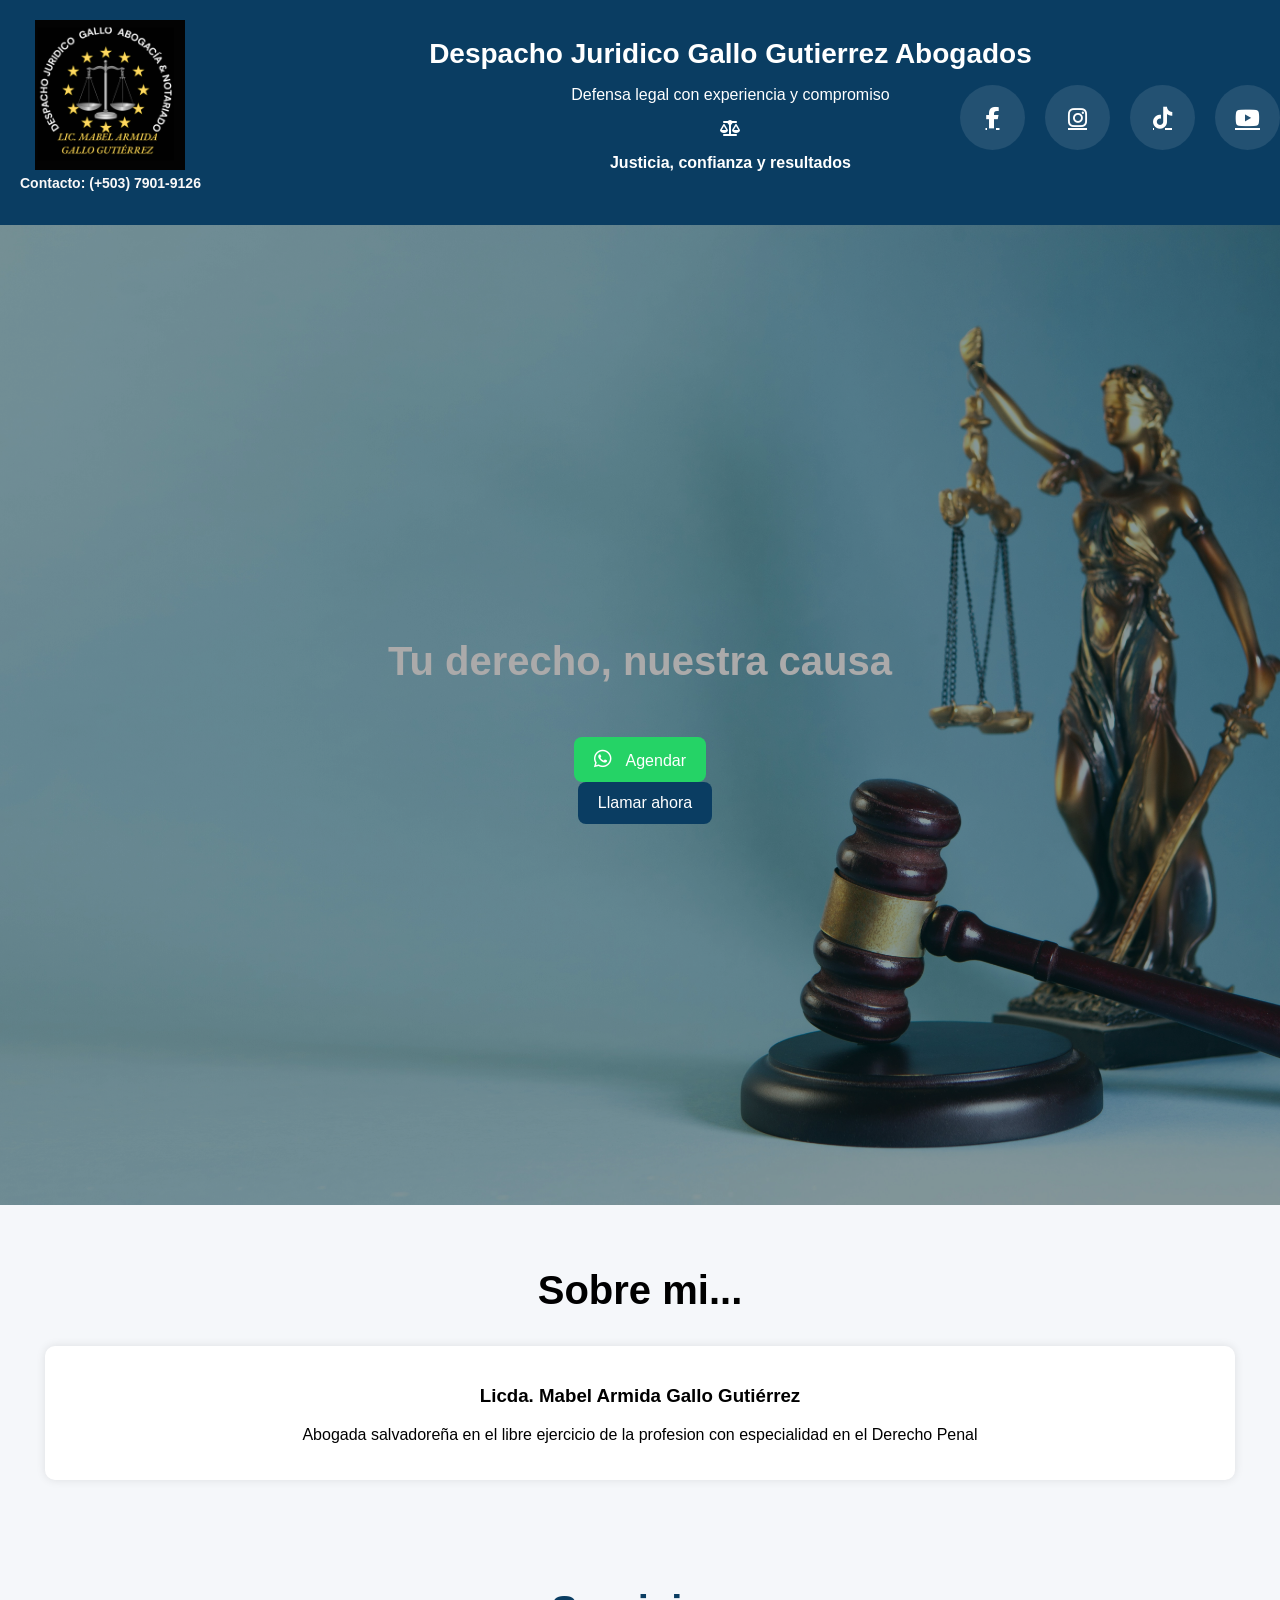
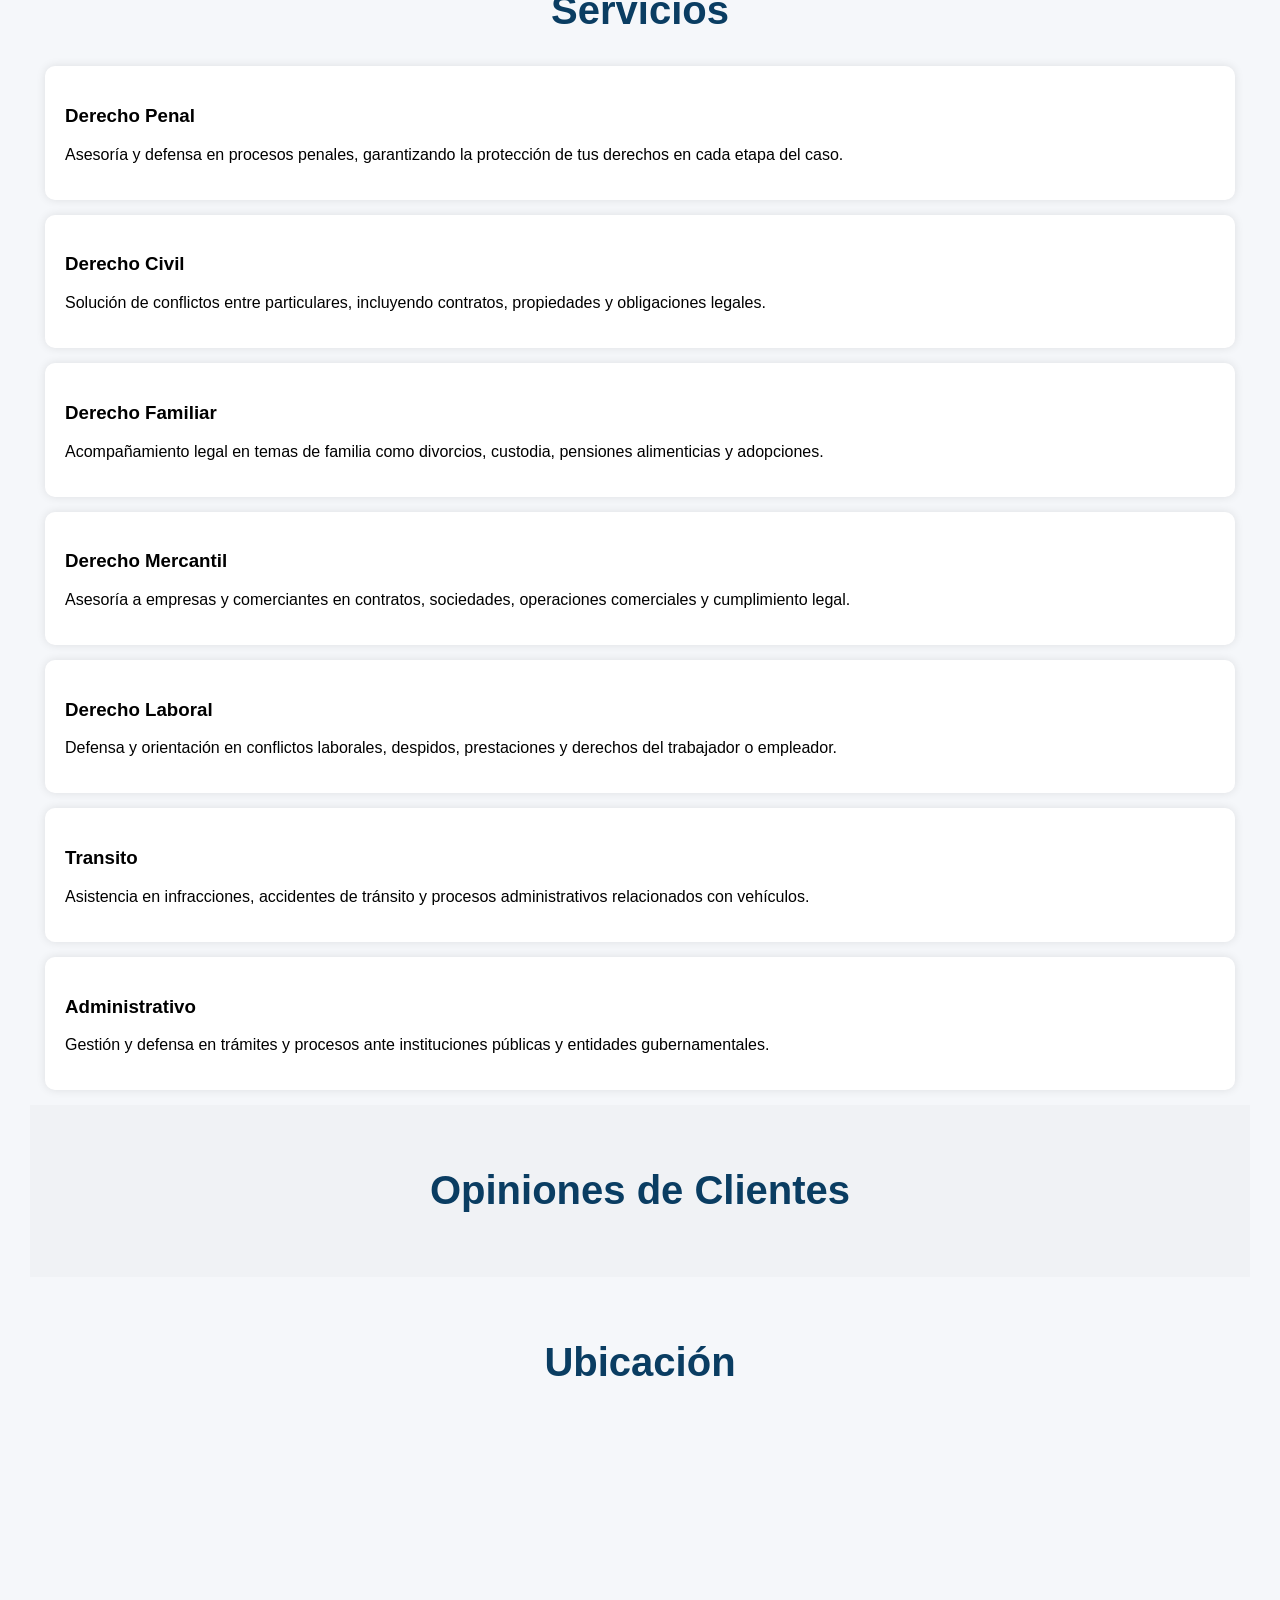
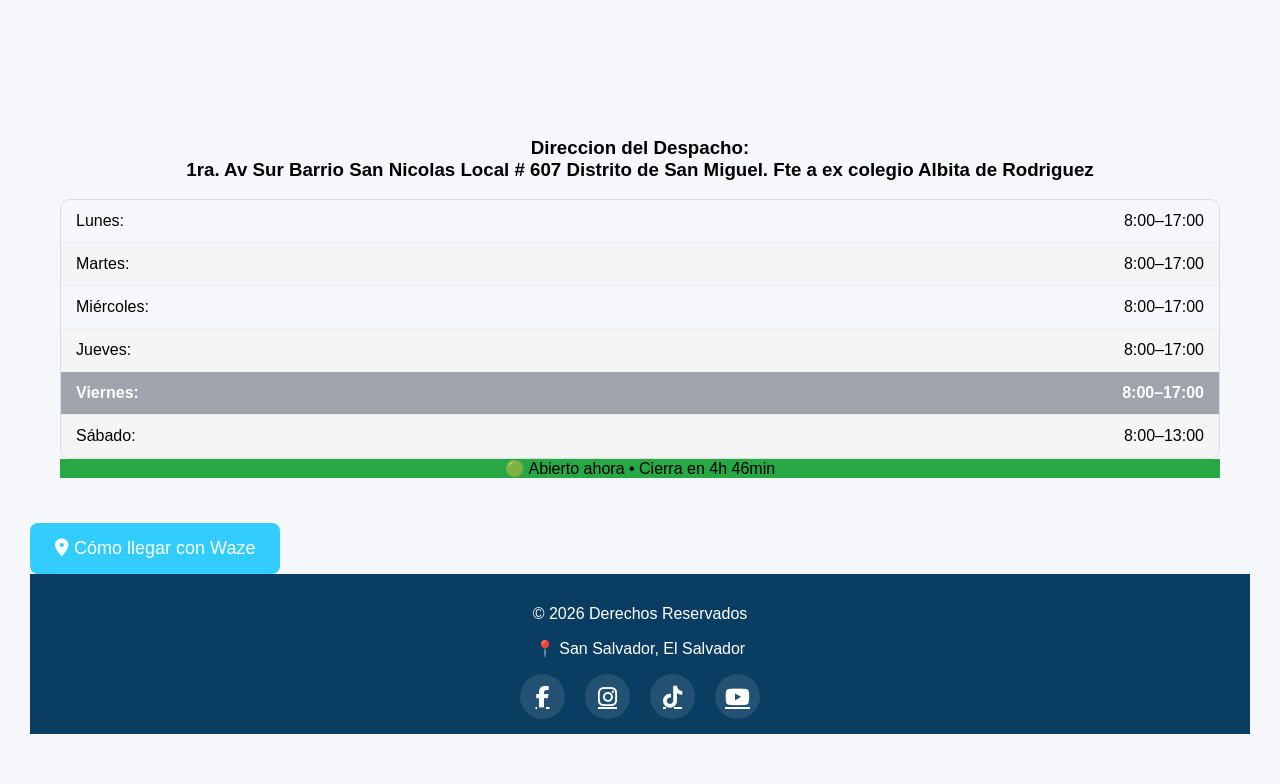
<file: index.html>
<!DOCTYPE html>
<html lang="es">
<head>
  <meta charset="UTF-8">
  <meta name="description" content="">
  <meta name="viewport" content="width=device-width, initial-scale=1.0">
  <title>Despacho Juridico Gallo Gutierrez | Despecho Juridico</title>

  <!-- CONECTAR CSS -->
  <link rel="stylesheet" href="style.css">
  <link rel="stylesheet" href="https://cdnjs.cloudflare.com/ajax/libs/font-awesome/6.5.0/css/all.min.css">
</head>

<body>

<header class="header">
  <div class="left">
        <img src="img/logo.jpeg" alt="logo">
        <p class="tel"><b>Contacto: (+503) 7901-9126</b></p>
    </div>

    <div class="center">
      <h1>Despacho Juridico Gallo Gutierrez Abogados</h1>
        <p class="subtitulo">Defensa legal con experiencia y compromiso</p>
          <i class="fa-solid fa-scale-balanced"></i>
        <p> <b>Justicia, confianza y resultados</b></p>
    </div>

    <div class="redes">
        <a href="https://www.facebook.com/share/1AqJNQEipz/"><i class="fab fa-facebook-f"></i></a>
        <a href="https://www.instagram.com/despacho_juridico_y_valeska_st?igsh=YWE3eXBsZnllaG91"><i class="fab fa-instagram"></i></a>
        <a href="https://www.tiktok.com/@valeskastore?_r=1&_t=ZS-95Vxvf34yxU"><i class="fab fa-tiktok"></i></a>
        <a href="https://youtube.com/@valeska123?si=25pfF3Usl31kihrs"><i class="fa-brands fa-youtube"></i></a>
    </div>
</header>

<section class="hero">
 
  <div class="overlay">
    <h2 style="color: rgb(171, 170, 170);">Tu derecho, nuestra causa</h2>
    

    <a class="btn" href="https://wa.me/50379019126" target="_blank">
  <i class="fab fa-whatsapp"></i> Agendar 
    </a>

    <a class="btn2" href="tel:+50379019126">
      Llamar ahora
    </a>

  </div>
     <div class="bg-slider">
  <img src="img/sasun-bughdaryan-SUp2xgMvyXQ-unsplash.jpg" class="active">
  <img src="img/1.png">
  <img src="img/2.png">
</div>
</section>

<script>
let slides = document.querySelectorAll(".bg-slider img");
let index = 0;

setInterval(() => {
  slides[index].classList.remove("active");
  index = (index + 1) % slides.length;
  slides[index].classList.add("active");
}, 4000);
</script>

<section class="doctor">
  <h2>Sobre mi...</h2>

  <div class="card">
    <h3>Licda. Mabel Armida Gallo Gutiérrez</h3>
    <p>Abogada salvadoreña en el libre ejercicio de la profesion con especialidad en el Derecho Penal </p>
  </div>
</section>
<section class="servicios">
  <h2>Servicios</h2>

  <div class="card">
    <h3>Derecho Penal</h3>
    <p>Asesoría y defensa en procesos penales, garantizando la protección de tus derechos en cada etapa del caso.</p>
  </div>

  <div class="card">
    <h3>Derecho Civil</h3>
    <p>Solución de conflictos entre particulares, incluyendo contratos, propiedades y obligaciones legales.</p>
  </div>

 <div class="card">
    <h3>Derecho Familiar</h3>
    <p>Acompañamiento legal en temas de familia como divorcios, custodia, pensiones alimenticias y adopciones.</p>
  </div>
<div class="card">
    <h3>Derecho Mercantil</h3>
    <p>Asesoría a empresas y comerciantes en contratos, sociedades, operaciones comerciales y cumplimiento legal.</p>
  </div>
  <div class="card">
    <h3>Derecho Laboral</h3>
    <p>Defensa y orientación en conflictos laborales, despidos, prestaciones y derechos del trabajador o empleador.</p>
  </div>
  <div class="card">
    <h3>Transito</h3>
    <p>Asistencia en infracciones, accidentes de tránsito y procesos administrativos relacionados con vehículos.</p>
  </div>
  <div class="card">
    <h3>Administrativo</h3>
    <p>Gestión y defensa en trámites y procesos ante instituciones públicas y entidades gubernamentales.</p>
  </div>
<section class="testimonios">
  <h2>Opiniones de Clientes</h2>
<div id="disqus_thread"></div>
<script>
    /**
    *  RECOMMENDED CONFIGURATION VARIABLES: EDIT AND UNCOMMENT THE SECTION BELOW TO INSERT DYNAMIC VALUES FROM YOUR PLATFORM OR CMS.
    *  LEARN WHY DEFINING THESE VARIABLES IS IMPORTANT: https://disqus.com/admin/universalcode/#configuration-variables    */
    /*
    var disqus_config = function () {
    this.page.url = PAGE_URL;  // Replace PAGE_URL with your page's canonical URL variable
    this.page.identifier = PAGE_IDENTIFIER; // Replace PAGE_IDENTIFIER with your page's unique identifier variable
    };
    */
    (function() { // DON'T EDIT BELOW THIS LINE
    var d = document, s = d.createElement('script');
    s.src = 'https://galloabogados.disqus.com/embed.js';
    s.setAttribute('data-timestamp', +new Date());
    (d.head || d.body).appendChild(s);
    })();
</script>
<noscript>Please enable JavaScript to view the <a href="https://disqus.com/?ref_noscript">comments powered by Disqus.</a></noscript>
  

</section>

<section class="ubicacion">
  <h2>Ubicación</h2>
  <div class="mapa">
<iframe 
src="https://www.google.com/maps/embed?pb=!1m17!1m12!1m3!1d3879.9751502646664!2d-88.1787452249147!3d13.475628886888071!2m3!1f0!2f0!3f0!3m2!1i1024!2i768!4f13.1!3m2!1m1!2zMTPCsDI4JzMyLjMiTiA4OMKwMTAnMzQuMiJX!5e0!3m2!1ses!2ssv!4v1776261977758!5m2!1ses!2ssv" 
width="600" 
height="450" 
style="border:0;" 
allowfullscreen="" 
loading="lazy" 
referrerpolicy="no-referrer-when-downgrade">
</iframe>
</div>
<h3>Direccion del Despacho: <br> 1ra. Av Sur Barrio San  Nicolas Local # 607 Distrito de San Miguel. Fte a ex colegio Albita de Rodriguez</h3>
 <div class="horario">
  <div class="dia" data-dia="1">Lunes: <span>8:00–17:00</span></div>
  <div class="dia" data-dia="2">Martes: <span>8:00–17:00</span></div>
  <div class="dia" data-dia="3">Miércoles: <span>8:00–17:00</span></div>
  <div class="dia" data-dia="4">Jueves: <span>8:00–17:00</span></div>
  <div class="dia" data-dia="5">Viernes: <span>8:00–17:00</span></div>
  <div class="dia" data-dia="6">Sábado: <span>8:00–13:00</span></div>
</div>
<script>
  const hoy = new Date().getDay(); 
  // Domingo = 0, Lunes = 1, etc.

  document.querySelectorAll(".dia").forEach(dia => {
    if (parseInt(dia.dataset.dia) === hoy) {
      dia.classList.add("activo");
    }
  });
</script>
<div id="estado-clinica" class="estado">
  Verificando horario...
</div>
<script>
  const estado = document.getElementById("estado-clinica");
  const boton = document.getElementById("btn-accion");

  const ahora = new Date();
  const dia = ahora.getDay();
  const hora = ahora.getHours();
  const minutos = ahora.getMinutes();
  const horaActual = hora + minutos / 60;

  const horarios = {
    1: [8, 17],
    2: [8, 17],
    3: [8, 17],
    4: [8, 17],
    5: [8, 24],
    6: [8, 13]
  };

  function formatoTiempo(horas) {
    const h = Math.floor(horas);
    const m = Math.round((horas - h) * 60);
    return `${h}h ${m}min`;
  }

  let abierto = false;
  let mensaje = "";
  let claseEstado = "";

  if (horarios[dia]) {
    const [inicio, fin] = horarios[dia];

    if (horaActual >= inicio && horaActual <= fin) {
      abierto = true;
      const tiempoRestante = fin - horaActual;
      mensaje = `🟢 Abierto ahora • Cierra en ${formatoTiempo(tiempoRestante)}`;
      claseEstado = "abierto";
    } else if (horaActual < inicio) {
      mensaje = `🟡 Abre en ${formatoTiempo(inicio - horaActual)}`;
      claseEstado = "cerrado";
    } else {
      mensaje = "🔴 Cerrado";
      claseEstado = "cerrado";
    }
  } else {
    mensaje = "🔴 Cerrado hoy";
    claseEstado = "cerrado";
  }

  // ESTADO VISUAL
  estado.textContent = mensaje;
  estado.classList.add(claseEstado);

  // CONFIGURACIÓN WHATSAPP
  const telefono = "50379019126"; //
  const mensajeWA = "Hola, quiero agendar una cita";

  if (abierto) {
    boton.textContent = "📅 Agendar por WhatsApp";
    boton.href = `https://wa.me/${telefono}?text=${encodeURIComponent(mensajeWA)}`;
    boton.classList.add("abierto");
  } else {
    boton.textContent = "💬 Dejar mensaje";
    boton.href = `https://wa.me/${telefono}?text=Hola, quisiera información sobre horarios`;
    boton.classList.add("cerrado");
  }
</script>


</section>

<a class="btn-waze" href="https://ul.waze.com/ul?ll=13.47561100%2C-88.17616200&navigate=yes&utm_campaign=default&utm_source=waze_website&utm_medium=lm_share_location" target="_blank">
  <i class="fas fa-map-marker-alt"></i> Cómo llegar con Waze
</a>

<footer>
  <p>© 2026 Derechos Reservados</p>
  <p>📍 San Salvador, El Salvador</p>
   <div class="redes-footer">
  <a href="https://www.facebook.com/share/1AqJNQEipz/"><i class="fab fa-facebook-f"></i></a>
  <a href="https://www.instagram.com/despacho_juridico_y_valeska_st?igsh=YWE3eXBsZnllaG91"><i class="fab fa-instagram"></i></a>
  <a href="https://www.tiktok.com/@valeskastore?_r=1&_t=ZS-95Vxvf34yxU"><i class="fab fa-tiktok"></i></a>
  <a href="https://youtube.com/@valeska123?si=25pfF3Usl31kihrs"><i class="fab fa-youtube"></i></a>
</div>
</footer>
<a href="https://wa.me/50379019126?text=Hola,%20quiero%20información" 
   class="whatsapp-float" 
   id="btn-wsp"
   target="_blank">
   <i class="fab fa-whatsapp"></i>
</a>
<script id="jsscroll1">
window.addEventListener("scroll", function() {
  let btn = document.getElementById("btn-wsp");

  if (window.scrollY > 200) {
    btn.style.opacity = "1";
  } else {
    btn.style.opacity = "0";
  }
});
</script>
  <script id="dsq-count-scr" src="//galloabogados.disqus.com/count.js" async></script>
</body>
</html>
</file>
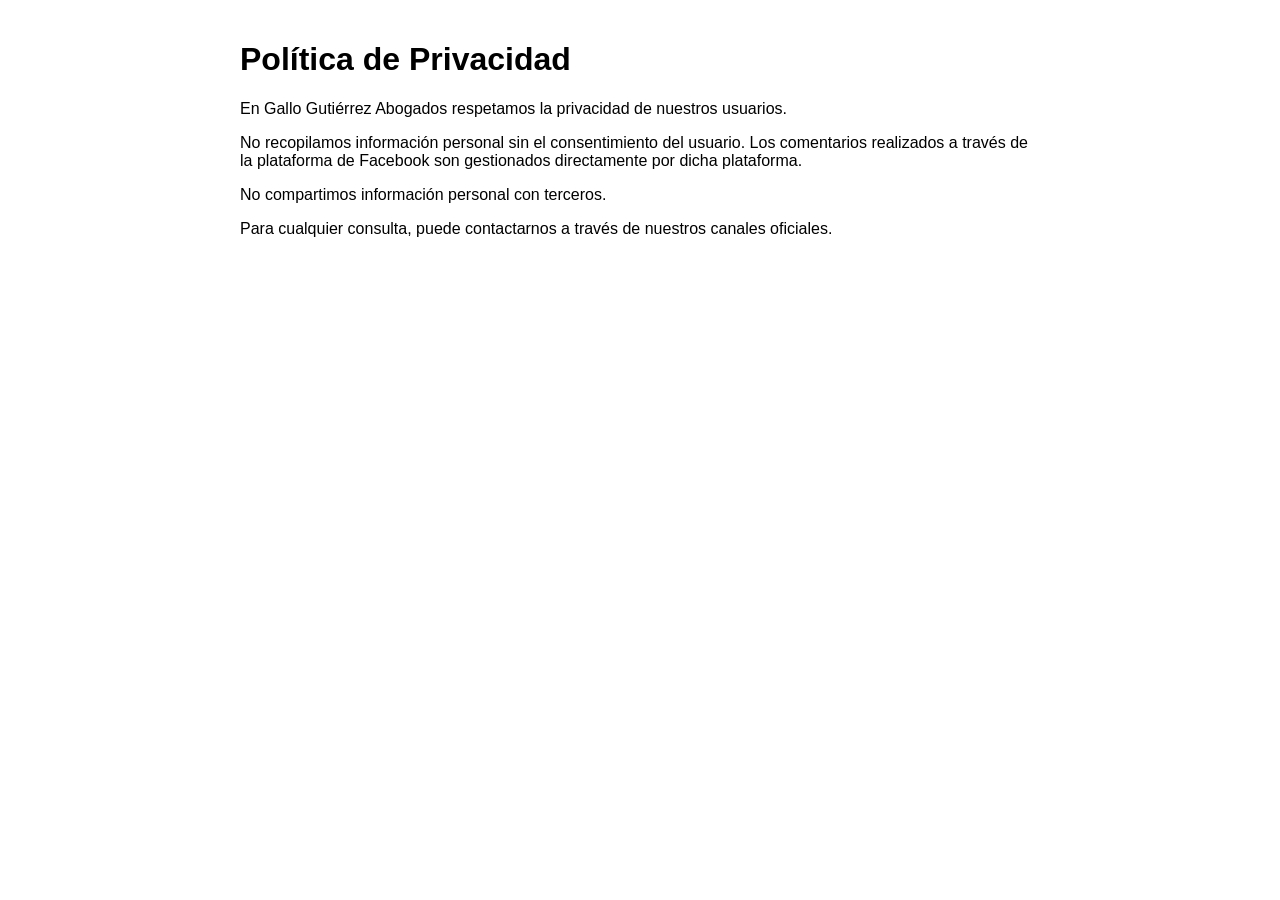
<file: privacy.html>
<!DOCTYPE html>
<html lang="es">
<head>
  <meta charset="UTF-8">
  <title>Política de Privacidad</title>
</head>
<body style="font-family: Arial; max-width: 800px; margin: auto; padding: 20px;">

  <h1>Política de Privacidad</h1>

  <p>En Gallo Gutiérrez Abogados respetamos la privacidad de nuestros usuarios.</p>

  <p>No recopilamos información personal sin el consentimiento del usuario. 
  Los comentarios realizados a través de la plataforma de Facebook son gestionados directamente por dicha plataforma.</p>

  <p>No compartimos información personal con terceros.</p>

  <p>Para cualquier consulta, puede contactarnos a través de nuestros canales oficiales.</p>

</body>
</html>
</file>
<file: style.css>
body {
  margin: 0;
  font-family: Arial, sans-serif;
  opacity: 0;
  transform: translateY(20px);
  animation: aparecer 1s ease forwards;
  background: #f5f7fa;
}
@keyframes aparecer {
  to {
    opacity: 1;
    transform: translateY(0);
  }
}
.tel {
  color: rgb(250, 248, 248);
  font-weight: bold;
}

/* HEADER */
.header {
  
  text-align: center;
  background: #0A3D62;
  color: white;
  padding: 15px 40px;
  opacity: 0;
  transform: translateY(-20px);
  animation: bajar 1s ease forwards;
  animation-delay: 0.3s;
  display: flex;
  justify-content: space-between;
  align-items: center;
  padding: 15px;
  
}
.left {
  display: flex;
  flex-direction: column;
  align-items: center;
}
.left img {
  height:150px;
}
.left p {
  margin-top: 5px;
  font-size: 14px;
}
.left p {
  margin-top: 5px;
  font-size: 14px;
}.center {
  text-align: center;
  flex: 1;
}

.center h1 {
  font-size: 28px;
}

/* DERECHA */
.redes {
  display: flex;
  gap: 15px;
}

.redes a {
  background: rgba(255,255,255,0.1);
  padding: 10px;
  border-radius: 50%;
  color: white;
  transition: 0.3s;
}

.redes a:hover {
  background: #1abc9c;
}
@keyframes bajar {
  to {
    opacity: 1;
    transform: translateY(0);
  }
}
.marca img {
  height: 150px;
}

/* CONTENEDOR FLEX */
.top-bar {
  display: flex;
  align-items: center;
  justify-content: center; /* centra el contenido */
  position: relative;
  width: 100%;
  margin-top: 30px;
  margin-bottom: 30px;
}

/* LOGO CENTRADO */
.logo {
  position: absolute;
  left: 50%;
  transform: translateX(-50%);
}
.icono {
  font-size: 40px;
  color: #2c3e50;
}
/* REDES A LA DERECHA */
.redes {
  position: absolute;
  right: 0;
}

.redes a {
  color: white;
  margin-left: 15px;
  font-size: 20px;
}

header h1 {
    text-align: center;
  margin: 0;
}
/* HEADER FLEX */
.header {
  background: #0A3D62;
  color: white;
  padding: 20px;
}

/* BARRA SUPERIOR */
.top-bar {
  display: flex;
  justify-content: space-between;
  align-items: center;
}

/* REDES SOCIALES */
.redes a {
  color: white;
  margin-left: 0px;
  font-size: 20px;
  transition: 0.3s;
  font-size: 22px;
  width: 45px;
  height: 45px;
  display: flex;
  justify-content: center;
  align-items: center;
  border-radius: 50%;
  background: rgba(255,255,255,0.1);
  
}
.redes {
  display: flex;
  justify-content: center;
  align-items: center;
  gap: 20px;
  margin-top: 10px;
}

.redes a:nth-child(1):hover {
  background: #1877F2; /* Facebook */
}

.redes a:nth-child(2):hover {
  background: #E4405F; /* Instagram */
}

.redes a:nth-child(3):hover {
  background: #000000; /* TikTok */
}

.redes a:nth-child(4):hover {
  background: #d91515; /* Youtube */
}

.redes-footer {
  display: flex;
  justify-content: center;
  align-items: center;
  gap: 20px;
  margin-top: 10px;
}

.redes-footer a {
  color: white;
  font-size: 22px;
  width: 45px;
  height: 45px;
  display: flex;
  justify-content: center;
  align-items: center;
  border-radius: 50%;
  background: rgba(255,255,255,0.1);
  transition: 0.3s;
}

/* EFECTO HOVER BONITO */
.redes-footer a:hover {
  transform: scale(1.1);
}

/* COLORES OFICIALES */
.redes-footer a:nth-child(1):hover {
  background: #1877F2; /* Facebook */
}

.redes-footer a:nth-child(2):hover {
  background: #E4405F; /* Instagram */
}

.redes-footer a:nth-child(3):hover {
  background: #000000; /* TikTok */
}
.redes-footer a:nth-child(4):hover {
  background: #ec1212; /* Youtube */
}

/* HERO */
.hero {
  text-align: center;
  padding: 40px;
}

/* HERO PREMIUM */
.hero {
  background-size: cover;
  background-position: center;
  background-repeat: no-repeat;
  height: 100vh;
  overflow: hidden;
  display: flex;
  align-items: center;
  justify-content: center;
  position: relative;
  transition: background-image 1s ease-in-out;
}

.bg-slider {
  position: absolute;
  top: 0;
  left: 0;
  width: 100%;
  height: 100%; /* 🔥 CLAVE */
  z-index: 0;
}


.bg-slider img {
   position: absolute;
   top: 0;
   left: 0;
  width: 100%;
  height: 100%; /* 🔥 CLAVE */
  object-fit: cover;
  opacity: 0;
  transition: opacity 1s ease-in-out;
  object-position: center;
}

.bg-slider img.active {
  opacity: 1;
}
.overlay {
  position: relative;
  z-index: 2;
  display: flex;
  flex-direction: column;
  justify-content: center;
  align-items: center;
  height: 100%;
  text-align: center;
  padding: 20px;
}
.hero::after {
  content: "";
  position: absolute;
  width: 100%;
  height: 100%;
  background: rgba(0,0,0,0.4);
  top: 0;
  left: 0;
  z-index: 1;
}

/* BOTÓN SECUNDARIO */
.btn2 {
  background: #0A3D62;
  color: white;
  padding: 15px 25px;
  text-decoration: none;
  border-radius: 8px;
  margin-left: 10px;
  display: inline-block;
}

.hero h2 {
  color: #0A3D62;
}

/* BOTÓN */
.btn {
  background: #25D366;
  color: white;
  padding: 15px 25px;
  text-decoration: none;
  border-radius: 8px;
  display: inline-block;
  margin-top: 20px;
  font-size: 18px;
}

/* SERVICIOS */
.servicios {
  padding: 30px;
}

.servicios h2 {
  text-align: center;
  color: #0A3D62;
}
.doctor {
  padding: 30px;
  text-align: center;
}

.testimonios {
  padding: 30px;
  background: #eef2f7;
  text-align: center;
}

.card {
  background: white;
  padding: 20px;
  margin: 15px;
  border-radius: 10px;
  box-shadow: 0px 0px 10px rgba(0,0,0,0.1);
}
.btn {
  background: #25D366;
  color: white;
  padding: 15px 25px;
  text-decoration: none;
  border-radius: 8px;
  display: inline-block;
  margin-top: 20px;
  font-size: 18px;
  transition: 0.3s;
}

.btn i {
  margin-right: 10px;
  font-size: 20px;
}

.btn:hover {
  background: #1ebe5d;
}
.testimonios {
  padding: 30px;
  background: #f0f2f5;
}

/* CAJA DE COMENTARIO */
.comentario {
  background: white;
  padding: 15px;
  border-radius: 10px;
  margin: 15px auto;
  max-width: 500px;
  box-shadow: 0px 0px 8px rgba(0,0,0,0.1);
}

/* PERFIL */
.perfil {
  display: flex;
  align-items: center;
  margin-bottom: 10px;
}

.perfil img {
  width: 40px;
  height: 40px;
  border-radius: 50%;
  margin-right: 10px;
}

/* FECHA */
.fecha {
  font-size: 12px;
  color: gray;
  margin: 0;
}

/* TEXTO */
.texto {
  margin: 0;
}

/* UBICACIÓN */
.ubicacion {
  padding: 30px;
  text-align: center;
}
.btn-waze {
  background: #33CCFF;
  color: white;
  padding: 15px 25px;
  text-decoration: none;
  border-radius: 8px;
  display: inline-block;
  margin-top: 15px;
  font-size: 18px;
  transition: 0.3s;
}

.btn-waze:hover {
  background: #1bb6e0;
}

.horario {
  border: 1px solid #ddd;
  border-radius: 10px;
  overflow: hidden;
}

.dia {
  display: flex;
  justify-content: space-between;
  padding: 12px 15px;
  border-bottom: 1px solid #eee;
  transition: 0.3s;
}

.dia:nth-child(even) {
  background: #f5f5f5;
}

/* DÍA ACTUAL */
.dia.activo {
  background: #9fa4ad;
  color: white;
  font-weight: bold;
}
.estado {
  transition: 0.3s;
}

.estado.cerrado {
  background: #dc3545;
}

.estado.abierto {
  background: #28a745;
}

/* NUEVO ESTADO */
.estado.espera {
  background: #ffc107;
  color: black;
}


/* ESTILO ABIERTO */
.btn-accion.abierto {
  background: #25D366;
}

/* ESTILO CERRADO */
.btn-accion.cerrado {
  background: #6c757d;
}

/* HOVER */
.btn-accion:hover {
  transform: scale(1.05);
}
/* FOOTER */
footer {
  position: relative;
  background: #0A3D62;
  color: white;
  text-align: center;
  padding: 15px;
}
.whatsapp-float {
  position: absolute;
  width: 60px;
  height: 60px;
  bottom: -20px;
  right: 20px;
  background-color: #25D366;
  color: white;
  border-radius: 50%;
  text-align: center;
  font-size: 30px;
  display: flex;
  justify-content: center;
  align-items: center;
  box-shadow: 2px 2px 10px rgba(0,0,0,0.3);
  z-index: 1000;
  transition: 0.3s;
}

/* HOVER */
.whatsapp-float:hover {
  transform: scale(1.1);
}

/* ANIMACIÓN LATIDO */
@keyframes latido {
  0% { transform: scale(1); }
  50% { transform: scale(1.15); }
  100% { transform: scale(1); }
}

.whatsapp-float {
  animation: latido 2s infinite;
}

@media (max-width: 768px) {

  .header {
    flex-direction: column;
    gap: 10px;
  }

  .marca {
    position: static;
    transform: none;
  }

}
.btn, .btn2 {
  padding: 12px 20px;
  font-size: 16px;
}
@media (max-width: 768px) {

  .btn, .btn2 {
    width: 90%;
    max-width: 300px;
    display: block;
    margin: 10px auto;
  }

}
h2 {
  font-size: 40px;
}
@media (max-width: 768px) {

  h2 {
    font-size: 22px;
  }

  p {
    font-size: 15px;
  }

}
.mapa {
  width: 100%;
  height: 300px;
}

.mapa iframe {
  width: 100%;
  height: 100%;
  border: 0;
}

@media (max-width: 768px) {

  .header {
    flex-direction: column;
    gap: 10px;
  }

  .marca {
    position: static;
    transform: none;
  }

}
@media (max-width: 768px) {

  .header {
    flex-direction: column;
    text-align: center;
    gap: 15px;
  }

  .left {
    order: 1;
  }

  .center {
    order: 2;
  }

  .center h1 {
    font-size: 20px;
  }

  .right {
    order: 3;
    justify-content: center;
  }

  .left img {
    height: 60px;
  }

}
.header {
  box-shadow: 0 2px 10px rgba(0,0,0,0.2);
}
@media (max-width: 768px) {

  .redes {
    gap: 6px; 
  }

  .redes a {
    width: 32px;  
    height: 32px;
    padding: 0;    

    font-size: 14px; 

    display: flex;
    align-items: center;
    justify-content: center;

    border-radius: 50%;
  }

}
</file>
